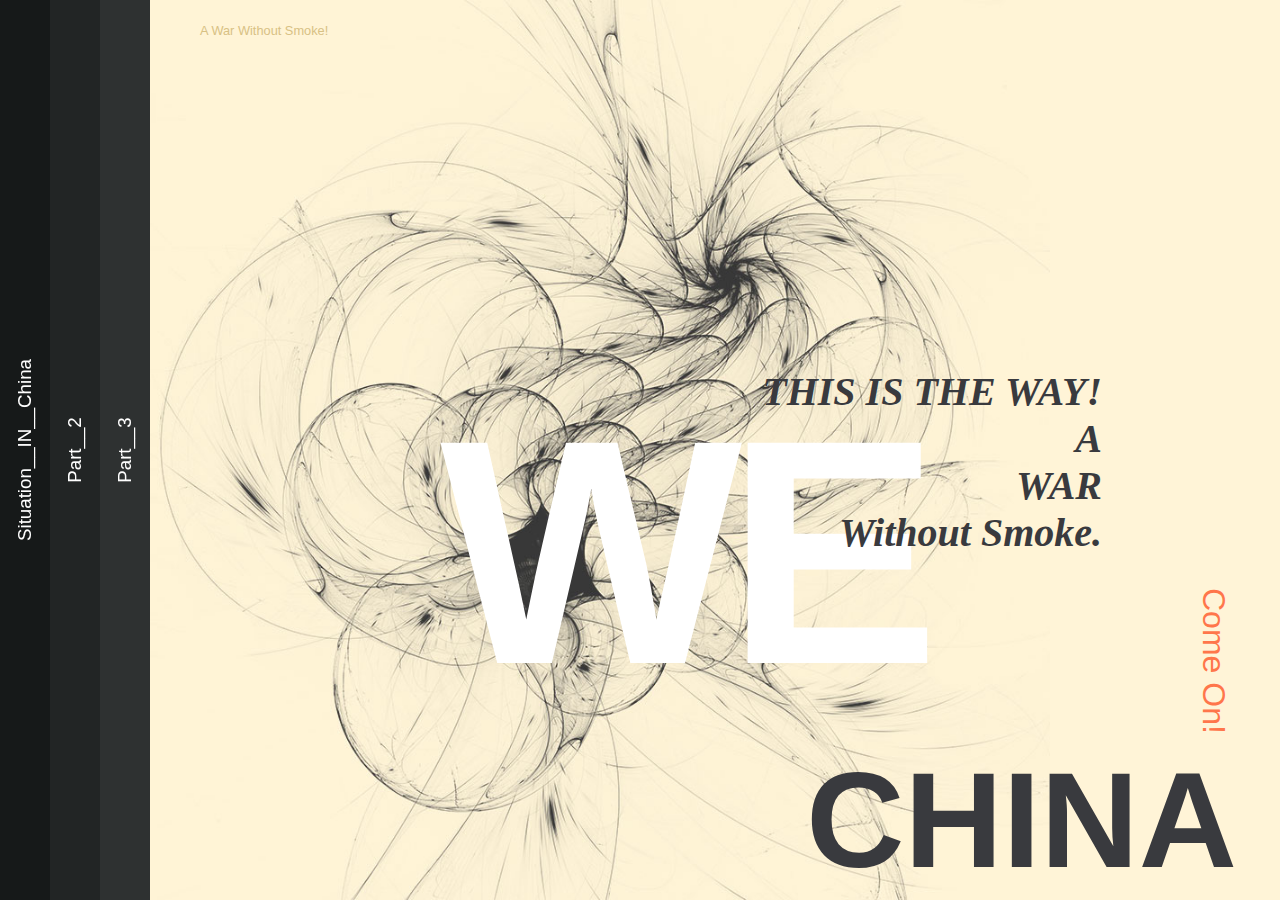
<file: index.html>
<!DOCTYPE html>
<html lang="zh">

<head>
	<meta charset="UTF-8">
	<meta http-equiv="X-UA-Compatible" content="IE=edge,chrome=1">
	<meta http-equiv="Content-Security-Policy" content="upgrade-insecure-requests" />
	<meta name="viewport" content="width=device-width, initial-scale=1.0">
	<title>echarts中国地图数据</title>
	<script src="js/jquery-1.11.0.min.js" type="text/javascript" charset="utf-8"></script>
	<script type="text/javascript" src="js/echarts.min.js"></script>
	<script type="text/javascript" src="js/china.js"></script>
	<link rel="stylesheet" type="text/css" href="css/normalize.css" />
	<link rel="stylesheet" type="text/css" href="css/style.css" />
	<link rel="stylesheet" type="text/css" href="css/component.css" />
	<script>document.documentElement.className = 'js';</script>
</head>

<body class="demo-2">
	<svg class="hidden">

		<symbol id="icon-caret" viewBox="0 0 24 24">
			<title>caret</title>
			<polygon points="15.7,16.6 11.1,12 15.7,7.4 14.3,6 8.3,12 14.3,18" />
		</symbol>

	</svg>
	<main class="view">
		<div class="content">
			<div class="deco">
				<p class="deco__text">A War Without Smoke!</p>
			</div>
			<header class="codrops-header">

				<p class="codrops-header__info">THIS IS THE WAY!<br />A<br />WAR<br />Without Smoke.</p>
				<span class="codrops-header__deco">Come On!</span>
				<h1 class="codrops-header__title">CHINA</h1>

			</header>
		</div>
		<nav class="tabsnav tabsnav--vertical tabsnav--zeru">
			<div class="tabsnav__item">
				<div class="tabsnav__bar"></div>
				<h3 class="tabsnav__title">Situation__IN__China</h3>
			</div>
			<div class="tabsnav__item">
				<div class="tabsnav__bar"></div>
				<h3 class="tabsnav__title">Part__2</h3>
			</div>
			<div class="tabsnav__item">
				<div class="tabsnav__bar"></div>
				<h3 class="tabsnav__title">Part__3</h3>
			</div>
		</nav>

<!-- 数据表 -->

		<div class="tabscontent">
<!-- 第一部分 -->
			<div class="tabscontent__item">
				<div class="column" style="width: 80Vw;">
					<div id="main" style="width: 100%;height: 80vh;opacity: 1; transform: translateY(0px);"></div>
				</div>
			</div>

<!-- 第二部分 -->
			<div class="tabscontent__item">
				<div class="column" style="width: 80Vw;">
					<div id="Part_2" style="width: 100%;height: 80vh;opacity: 0; transform: translateY(0px);"></div>
				</div>
			</div>
<!-- 第三部分 -->
			<div class="tabscontent__item">
				<div class="column" style="width: 80Vw;">
					<div id="main" style="width: 100%;height: 80vh;opacity: 0; transform: translateY(0px);"></div>
				</div>
			</div>

			<button class="btn btn--back"><svg class="icon icon--caret">
					<use xlink:href="#icon-caret"></use>
				</svg></button>
		</div>
	</main>

	<script src="js/anime.min.js"></script>
	<script src="js/enquire.min.js"></script>
	<script src="js/tabsnav.js"></script>
	<script src="js/main.js"></script>
</body>
<script src="./js/Part_1.js"></script>
<script src="./js/Part_2.js"></script>



</html>
</file>
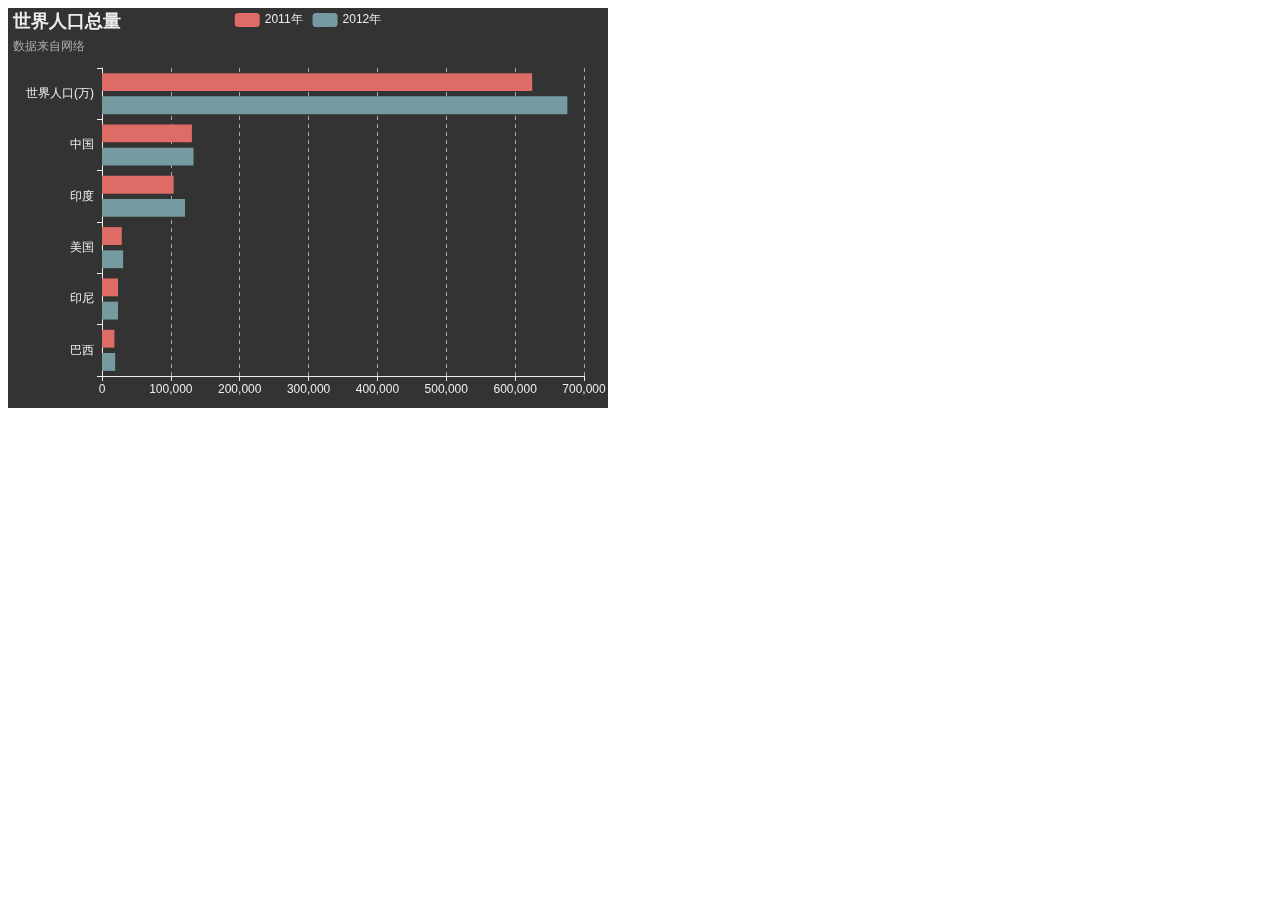
<file: test.html>
<!DOCTYPE html>
<html>

<head>
  <meta charset="utf-8">
  <title>ECharts</title>
  <!-- 引入 echarts.js -->
  <script src="./js/echarts.min.js"></script>
</head>

<body>
  <!-- 为ECharts准备一个具备大小（宽高）的Dom -->
  <div id="main" style="width: 600px;height:400px;"></div>
  <script type="text/javascript">
    // 基于准备好的dom，初始化echarts实例
    var Part_2 = echarts.init(document.getElementById('main'), "dark");
    // var mydata =[{'name':'上海'}]
    var Part_2_option = {
      title: {
        text: '世界人口总量',
        subtext: '数据来自网络'
      },
      tooltip: {
        trigger: 'axis',
        axisPointer: {
          type: 'shadow'
        }
      },

      legend: {
        data: ['2011年', '2012年']
      },

      grid: {
        left: '3%',
        right: '4%',
        bottom: '3%',
        containLabel: true
      },

      xAxis: {
        type: 'value',
        boundaryGap: [0, 0.01]
      },

      yAxis: {
        type: 'category',
        data: ['巴西', '印尼', '美国', '印度', '中国', '世界人口(万)']
      },

      series: [
        {
          name: '2011年',
          type: 'bar',
          data: [18203, 23489, 29034, 104970, 131744, 630230]
        },
        {
          name: '2012年',
          type: 'bar',
          data: [19325, 23438, 31000, 121594, 134141, 681807]
        }
      ]
    };
    Part_2.setOption(Part_2_option);

  </script>
</body>

</html>
</file>
<file: css/style.css>
*,
*::after,
*::before {
	-webkit-box-sizing: border-box;
	box-sizing: border-box;
}

body {
	font-family: 'Avenir Next', Avenir, Helvetica, Arial, sans-serif;
	color: #393a3e;
	background: lavender;
}

a {
	text-decoration: none;
	color: #000;
	outline: none;
}

a:hover,
a:focus {
	color: #1d48f3;
}

.hidden {
	position: absolute;
	overflow: hidden;
	width: 0;
	height: 0;
	pointer-events: none;
}

/* Icons */
.icon {
	display: block;
	width: 1.5em;
	height: 1.5em;
	margin: 0 auto;
	fill: currentColor;
}

.view {
	position: relative;
	display: flex;
	justify-content: flex-end;
	overflow: hidden;
	height: 100vh;
	margin: 0 0 0 215px;
}

.content {
	z-index: 1;
	display: flex;
	justify-content: space-between;
	width: 100%;
	height: 100%;
	padding: 25px 50px;
	background: url(../img/bg_lavender.jpg) no-repeat top left;
	background-size: auto 100%;
}

.deco__text {
	font-size: 0.8em;
	line-height: 1;
	margin: 0;
	color: #bcb8e8;
}

/* Header */
.codrops-header {
	position: relative;
	display: flex;
	flex-direction: column;
	align-items: flex-end;
	height: 100%;
	text-align: right;
}

.codrops-header__info {
	font-family: 'Playfair Display', serif;
	font-size: 2.5em;
	font-weight: 700;
	font-style: italic;
	position: relative;
	max-width: 400px;
	margin: auto 10vw 0 0;
	text-align: right;
}

.codrops-header__info::after {
	content: '01';
	font-family: 'Avenir Next', Avenir, Helvetica, Arial, sans-serif;
	font-size: 8em;
	font-weight: bold;
	font-style: normal;
	position: absolute;
	z-index: -1;
	top: 0%;
	right: 52.5%;
	letter-spacing: -0.05em;
	color: #fff;
}

.codrops-header__deco {
	font-size: 2em;
	line-height: 1;
	padding: 1em 0;
	color: #1d48f3;

	writing-mode: vertical-rl;
}

.codrops-header__title {
	font-size: 8.5em;
	line-height: 0.8;
	margin: 0 -7px 0;
	padding: 0;
}

.codrops-header__tagline {
	width: 50%;
	margin: 0 0 0 auto;
	padding: 0;
}

/* Top Navigation Style */
.codrops-links {
	position: relative;
	display: flex;
	justify-content: space-between;
	align-items: flex-start;
	white-space: nowrap;
}

.codrops-icon {
	display: block;
}

.codrops-icon:last-child {
	margin: 0 0 0 2em;
}

.btn {
	border: none;
	background: none;
}

.btn:focus {
	outline: none;
}

.btn--back {
	font-size: 1.5em;
	position: absolute;
	z-index: 1002;
	top: 1em;
	right: 1em;
	opacity: 0;
	color: #1d48f3;
}

.btn--menu {
	font-size: 0.85em;
	position: absolute;
	z-index: 1000;
	top: 0;
	left: 0;
	display: none;
	margin: 10px 0 0 6px;
}

.btn--menu-active .icon--menu,
.icon--cross {
	display: none;
}

.btn--menu-active .icon--cross {
	display: block;
}

/* Demo links */
.demos {
	display: flex;
	align-items: center;
	margin: 2em 0 0 auto;
}

.demos__text {
	font-size: 0.8em;
	display: block;
	margin: 0 2em 0 0;
	color: #bcb8e8;
}

.demo {
	position: relative;
	display: block;
	margin: 0 0 0 1.5em;
}

.demo:hover,
.demo:focus {
	outline: none;
}

.demo--current {
	pointer-events: none;
	color: #fff;
}

.demo--current::before {
	content: '';
	position: absolute;
	z-index: -1;
	top: 50%;
	left: 50%;
	width: 32px;
	height: 32px;
	margin: -17px 0 0 -16px;
	border-radius: 50%;
	background: #1d48f3;
}
/* Content */
.tabscontent {
	pointer-events: none;
}

.tabscontent__item {
	position: fixed;
	z-index: 1001;
	top: 0;
	left: 0;
	display: flex;
	justify-content: center;
	align-items: center;
	overflow: hidden;
	width: 100%;
	height: 100vh;
	opacity: 0;
}

.tabscontent__item--current,
.tabscontent__item--current ~ .btn--back {
	pointer-events: auto;
}

.poster {
	position: relative;
	height: 80vh;
	margin: 10vh auto;
	padding: 0 50px;
	pointer-events: none;
}

.poster__img {
	position: relative;
	display: block;
	max-width: 100%;
	max-height: 100%;
	margin: 0 auto;
}

.poster__caption {
	position: absolute;
	top: 0;
	left: 0;
	display: flex;
	width: 100%;
	height: 100%;
	padding: 0 50px;
}

.poster__box {
	position: absolute;
	top: -50px;
	left: 0;
	width: 50%;
	height: 40%;
	border: 10px solid;
}

.poster__number {
	font-size: 5em;
	font-weight: bold;
	line-height: 0.7;
	position: absolute;
	bottom: 0;
	left: calc(100% - 50px + 5px);
	color: lavender;
}

.poster__title {
	font-size: 6em;
	line-height: 0.7;
	display: flex;
	flex-direction: column;
	justify-content: flex-end;
	margin: 0 0 -0.25em 0.15em;
	text-indent: -0.75em;
}

.poster__deco {
	font-size: 2em;
	line-height: 1;
	margin: 0 -1.25em 0 auto;
	color: #1d48f3;

	writing-mode: vertical-rl;
}

.column {
	width: 30vw;
}

.column__title {
	color: #ff764b;
}

.column__text {
	font-size: 2em;
	font-weight: normal;
	margin: 0;
	color: #fff4d7;
}

/* Individual demos */
.demo-2 {
	background: #fff4d7;
}

.demo-2 .view {
	margin-left: 150px;
}

.demo-2 .content {
	background-image: url(../img/bg_yellow.jpg);
}

.demo-2 .codrops-header__info::after {
	content: 'WE';
	color: #fff;
}

.demo-2 .codrops-header__deco,
.demo-2 a:hover,
.demo-2 a:focus {
	color: #ff764b;
}

.demo-2 .deco__text,
.demo-2 .demos__text {
	color: #d8c184;
}

.demo-2 .demo--current::before {
	background: #ff764b;
}

.demo-2 .btn--back {
	color: #ff764b;
}

.demo-3 {
	color: #fc0;
	background: #2a3137;
}

.demo-3 a {
	color: #fff;
}

.demo-3 a:hover,
.demo-3 a:focus,
.demo-3 .btn--menu:hover {
	color: #fc0;
}

.demo-3 .view {
	margin: 0;
	padding: 5vw 5vw calc(10vw + 1em);
}

.demo-3 .content {
	padding: 0;
}

.demo-3 .codrops-header {
	justify-content: flex-end;
	align-items: flex-start;
	width: 100%;
	height: calc(100% + 3.25em);
	text-align: left;
}

.demo-3 .codrops-header__title {
	font-family: 'Poppins', sans-serif;
	font-size: 7em;
	line-height: 0.6;
	margin: auto 0 0 -40px;
	padding: 0.2em 0 0 0;
}

.demo-3 .codrops-header__tagline {
	font-size: 1.5em;
	margin: 0.25em 0 0 -0.3em;
}

.demo-3 .btn--menu {
	font-size: 1em;
	top: auto;
	bottom: 0;
	left: 50%;
	display: block;
	margin: 0 -0.75em 1em;
	color: #fbf9fa;
}

.demo-3 .content {
	background: url(../img/img4.jpg) no-repeat 50% 20%;
	background-size: cover;
}

.demo-3 .codrops-links {
	align-self: flex-end;
	margin: 1.5em 1.5em auto;
}

.demo-3 .demos {
	margin: 1em 0 0;
}

.demo-3 .demo:first-child {
	margin: 0;
}

.demo-3 .demo.demo--current {
	color: #2a3137;
}

.demo-3 .demo--current::before {
	background: #fc0;
}

.demo-3 .btn--back {
	color: #6c7d8c;
	top: 0.5em;
	right: 0.5em;
}

.demo-3 .btn--back .icon {
	transform: rotate(-90deg);
}

.demo-3 .codrops-header__deco {
	font-size: 2.25em;
	position: absolute;
	right: -0.575em;
	bottom: 2em;
	color: #fc0;
}

.demo-3 .codrops-header::after {
	content: '03';
	font-size: 5em;
	font-weight: bold;
	position: absolute;
	top: 0;
	left: -40px;
	color: #fff;
}

.box {
	position: relative;
	width: 40vw;
	min-width: 300px;
	height: calc(90vh - 120px);
	margin-top: 40px;
	background-size: cover;
	background-position: 50% 0;
}

.box__title {
	font-size: 6em;
	position: absolute;
	bottom: 0;
	left: -1em;
	margin: 0;
	color: #fff;
}

.tabscontent__item:first-child .box {
	background-image: url(../img/portrait1.jpg);
}

.tabscontent__item:nth-child(2) .box {
	background-image: url(../img/portrait2.jpg);
}

.tabscontent__item:nth-child(3) .box {
	background-image: url(../img/portrait3.jpg);
}

@media screen and (max-width: 40em) {
	.view {
		overflow: auto;
		height: auto;
		min-height: calc(100vh - 69px);
		margin: 0;
	}
	.demo-3 .view {
		height: calc(100vh - 69px);
	}
	.content {
		flex-direction: column;
		padding: 10px;
	}
	.codrops-header__info {
		font-size: 1.15em;
	}
	.deco__text,
	.demos__text {
		display: none;
	}
	.codrops-links {
		margin: 0 0 1em;
	}
	.codrops-icon {
		font-size: 1em;
	}
	.codrops-header__deco {
		font-size: 1.25em;
	}
	.codrops-header__title {
		font-size: 5.5em;
		margin: 0 -4px;
	}
	.codrops-header__tagline {
		width: auto;
	}
	.demos {
		align-items: flex-start;
		margin-top: 1em;
	}
	.codrops-header__info::after {
		font-size: 7em;
	}
	.poster__box {
		top: -20px;
		left: 30px;
		width: 30%;
		height: 30%;
		border: 7px solid;
	}
	.poster__deco {
		font-size: 1em;
	}
	.poster__number {
		font-size: 2em;
		left: calc(100% - 90px);
	}
	.poster__title {
		font-size: 3em;
	}
	.btn--back {
		top: 0;
		right: 0;
	}
	.btn--menu {
		display: block;
	}
	.demo-2 .btn--menu {
		position: relative;
		margin: 0 2em 0 0;
	}
	.demo-2 .tabscontent__item {
		font-size: 0.575em;
		flex-direction: column;
	}
	.column__title {
		margin: 1em 0 0;
	}
	.demo-3 .codrops-header__title {
		font-size: 2em;
		margin: 0;
	}
	.demo-3 .codrops-header__tagline {
		font-size: 1em;
		margin-left: 0;
	}
	.demo-3 .codrops-header::after {
		font-size: 3em;
		left: 10px;
	}
	.demo-3 .codrops-header__deco {
		font-size: 0.85em;
	}
}
</file>
<file: css/component.css>
.tabsnav {
	position: fixed;
	top: 0;
	left: 0;
	width: 100%;
	z-index: 1000;
}

.tabsnav--hidden {
	pointer-events: none;
	visibility: hidden;
}

.tabsnav__item {
	height: 50px;
	position: relative;
	cursor: pointer;
}

.tabsnav__bar {
	background: currentColor;
	width: 100%;
	height: 100%;
	position: absolute;
	pointer-events: none;
}

.tabsnav__title {
	position: relative;
	cursor: pointer;
	margin: 0;
	height: 100%;
	width: 100%;
	font-weight: normal;
	line-height: 1;
	display: flex;
	flex-direction: column;
	justify-content: center;
	align-items: center;
	pointer-events: none;
}

/* Vertical Menu */
.tabsnav--vertical {
	display: flex;
	width: auto;
	height: 100%;
}

.tabsnav--vertical .tabsnav__item {
	flex: none;
	width: 50px;
	height: 100%;
}

.tabsnav--vertical .tabsnav__title {
	transform: rotate(-90deg);
}

/* Individual menu styles (Basque names) */

/* Ander */
.tabsnav--ander {
	left: 45px;
}

.tabsnav--ander .tabsnav__bar {
	background: #fff;
}

.tabsnav--ander .tabsnav__title {
	color: #1d48f3;
}

.tabsnav--ander .tabsnav__item:not(:last-child) {
	margin: 0 10px 0 0;
}

/* Zeru */
.tabsnav--zeru {
	background: #222525;
}

.tabsnav--zeru .tabsnav__item:first-child .tabsnav__bar {
	background: #161919;
}

.tabsnav--zeru .tabsnav__item:nth-child(2) .tabsnav__bar {
	background: #222525;
}

.tabsnav--zeru .tabsnav__item:nth-child(3) .tabsnav__bar {
	background: #2e3131;
}

.tabsnav--zeru .tabsnav__title {
	color: #fff;
}

/* Ibai */
.tabsnav--ibai {
	top: 50%;
	margin-top: -115px;
}

.tabsnav--ibai .tabsnav__item {
	height: 70px;
}

.tabsnav--ibai .tabsnav__bar {
	background: #414a52;
}

.tabsnav--ibai .tabsnav__title {
	color: #fc0;
}

.tabsnav--ibai .tabsnav__item:not(:last-child) {
	margin: 0 0 10px 0;
}

@media screen and (max-width: 40em) {
	/* don't show a background if on mobile */
	.tabsnav {
		background: none;
	}
}
</file>
